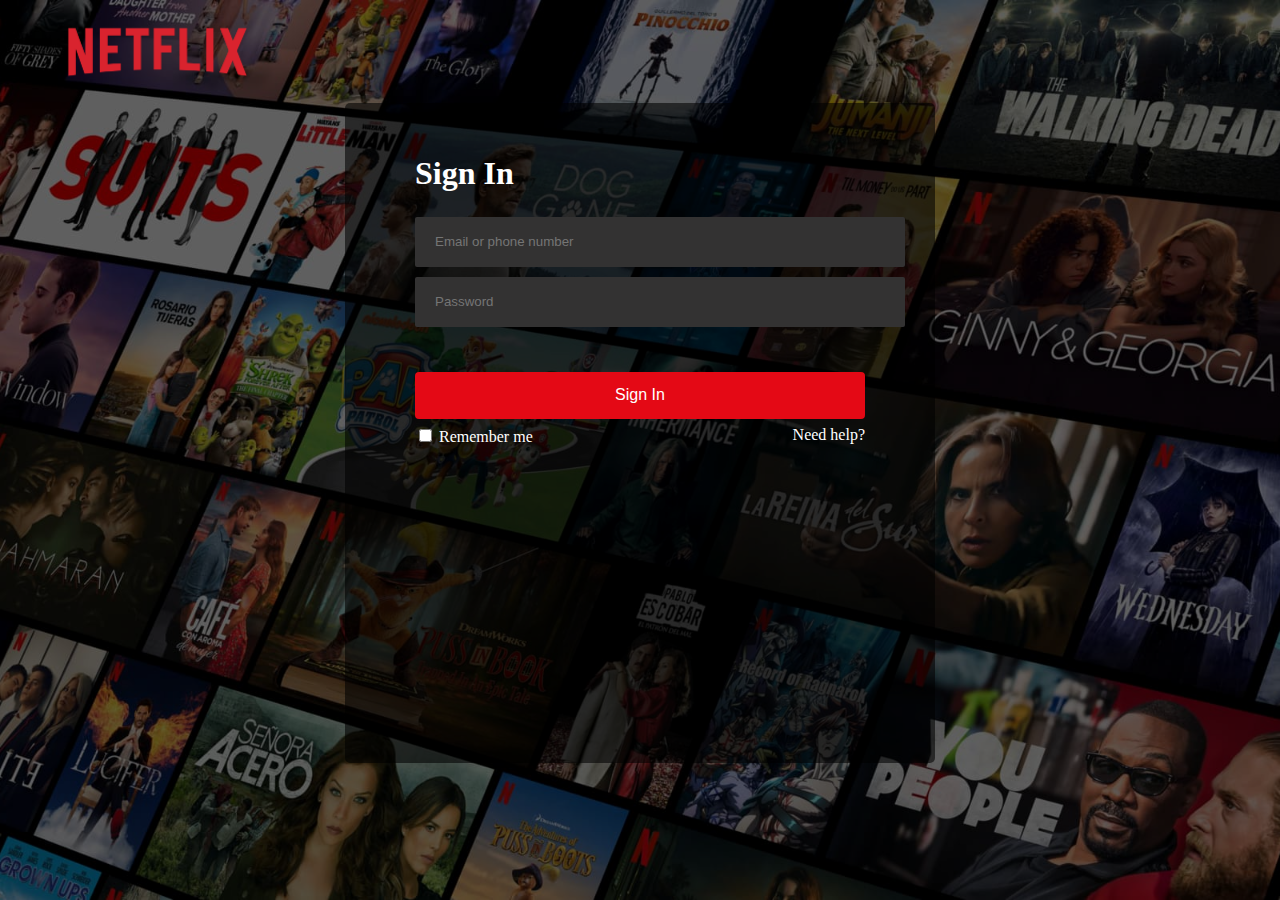
<file: index.html>
<!DOCTYPE html>
<html lang="en">

<head>
    <meta charset="UTF-8">
    <meta http-equiv="X-UA-Compatible" content="IE=edge">
    <meta name="viewport" content="width=device-width, initial-scale=1.0">
    <title>Netflix</title>
    <link rel="stylesheet" href="css/estilos.css">
</head>

<body style="background-color: #000; color: #FFF; ">
    <div id="contenido" >
        <img id="bg" src="/img/Netflix_Logo_PMS.png" alt="logo">

        <section class="change" id="formulario">
            <h1>Sign In</h1>
            
            <input type="text" class="txt form-label" placeholder="Email or phone number" >
            <input type="password" class="txt form-label" placeholder="Password"><br>
            <button type="button" class="botn ">Sign In</button><br>
            <label for="chk" id="remember"><input type="checkbox" name="" id="chk"> Remember me</label>
            <a href="#" class="help">Need help?</a>
        </section>
    </div>

</body>
<link href="https://cdn.jsdelivr.net/npm/bootstrap@5.3.0-alpha1/dist/css/bootstrap.min.css" rel="stylesheet" integrity="sha384-GLhlTQ8iRABdZLl6O3oVMWSktQOp6b7In1Zl3/Jr59b6EGGoI1aFkw7cmDA6j6gD" crossorigin="anonymous">
<script src="https://cdn.jsdelivr.net/npm/bootstrap@5.3.0-alpha1/dist/js/bootstrap.bundle.min.js" integrity="sha384-w76AqPfDkMBDXo30jS1Sgez6pr3x5MlQ1ZAGC+nuZB+EYdgRZgiwxhTBTkF7CXvN" crossorigin="anonymous"></script>

</html>
</file>
<file: css/estilos.css>
body {
    background-image: url('/img/bg.jpg');
    background-repeat: no-repeat;
    background-size: cover;
    background-position: center;
    background-attachment: fixed;
    margin: 0;
}

#contenido {
    background-color: rgba(0, 0, 0, 0.5);
    height: 100vh;
}

#bg {
    width: 225px;
    margin-left: 45px;
    margin-top: 5px;
}

#formulario{
    background-color: #00000091;
    color: #FFF;
    margin: 0px auto;
    width: 450px;
    height: 600px;
    border-radius: 5px;
    padding: 30px 70px;
    transition: background-color 1s ease-in-out;
}

#formulario h1{
    font-size: 32px;
    font-weight: 600;
    margin-bottom: 20px;
}

.txt{
    background-color: #333232;
    width: 100%;
    height: 50px;
    margin: 5px 0px;
    border: none;
    border-radius: 2px;
    padding: 0px 20px;
    color: white;
    
}

.botn{
    border: none;
    margin-top: 40px;
    margin-bottom: 7px;
    border-radius: 4px!important;
    width: 100%;
    height: 47px;
    background-color: #E40915!important;
    font-family: Helvetica;
    font-size: 1rem;
    color: #FFF;

}

.help{
    color: #FFF;
    text-decoration: none;
    float: right;
}

.botn:hover {
    background-color: #aa2a37!important;
    text-decoration: underline;
}

#remember:hover{
    cursor: pointer;
}

/*.change:hover{
    background-color: #b35e6396!important;
    cursor: pointer;
}*/

/* / Small devices (landscape phones, 576px and up)*/
@media (max-width: 576px) {
    #formulario{
        background-color: #00000091;
        color: #FFF;
        width: auto;
        height: 100%;
        padding: 20px 18px;
    }

    body{
        background-image: none;

    }
    #bg{
        width: 90px;
        margin-left: 3px;
        margin-top: 9px;
    }

  }

/*/ Medium devices (tablets, 768px and up)*/
@media (min-width: 768px) {  }

/*/ Large devices (desktops, 992px and up)*/
@media (min-width: 992px) {  }

/*/ X-Large devices (large desktops, 1200px and up)*/
@media (min-width: 1200px) {  }

/*/ XX-Large devices (larger desktops, 1400px and up)*/
@media (min-width: 1400px) {  }
</file>
